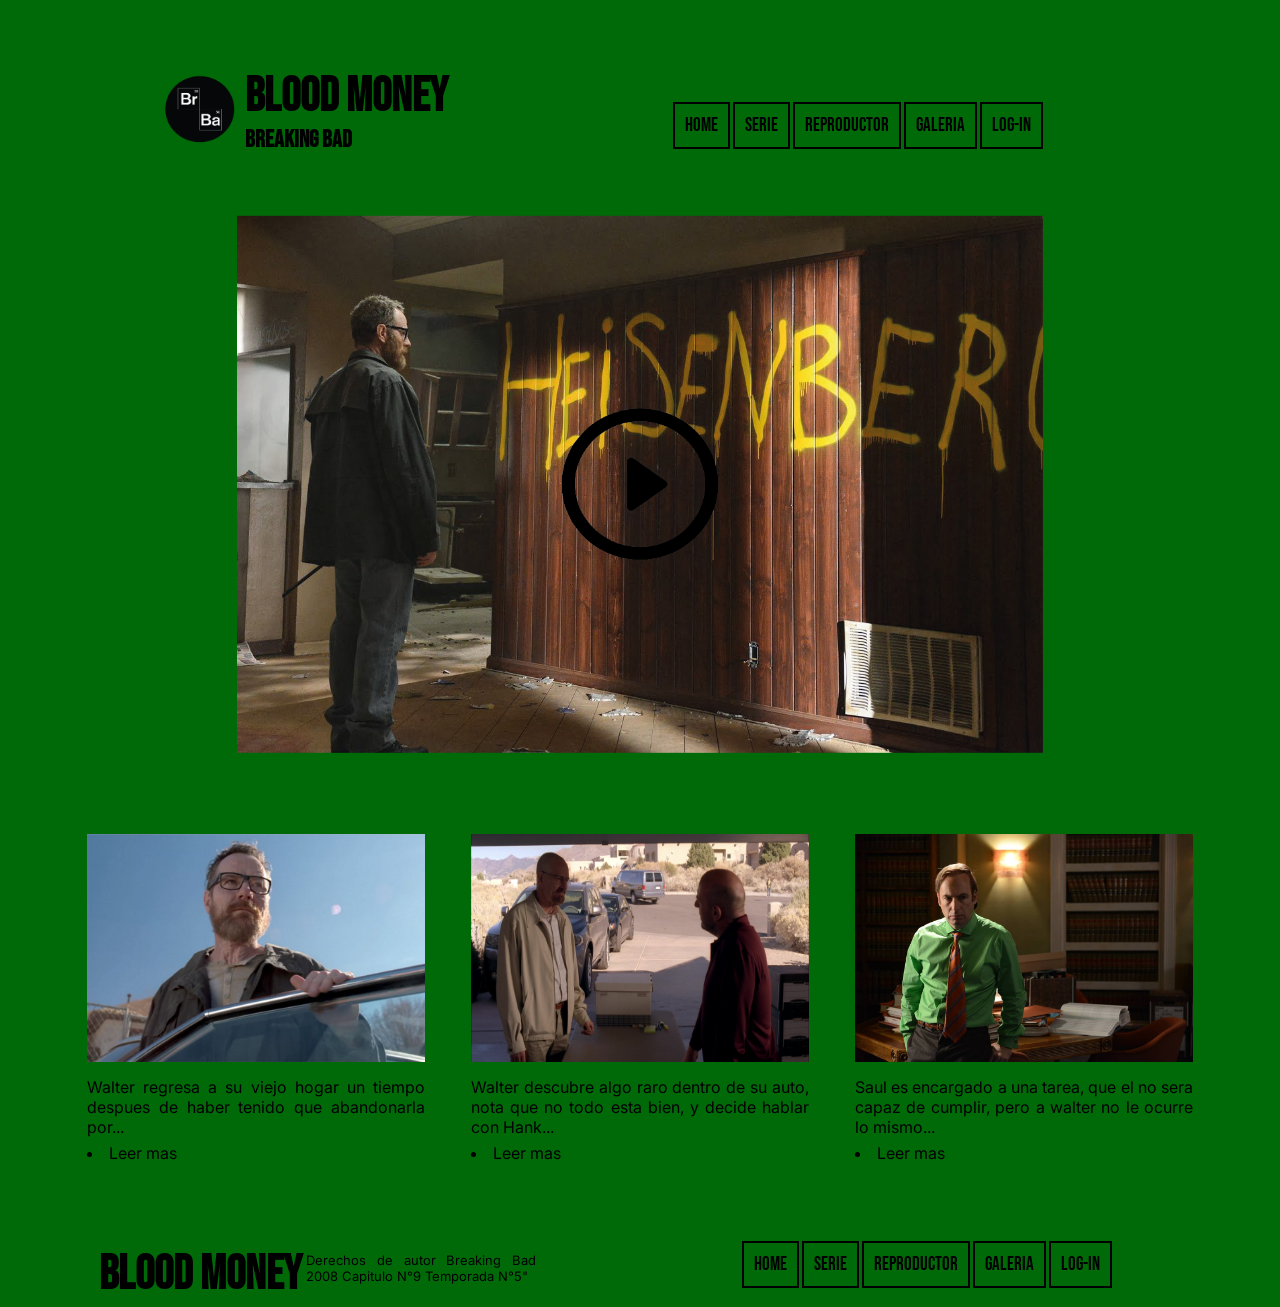
<file: index.html>
<!DOCTYPE html>
<html lang="es">
<head>
    <meta charset="UTF-8">
    <meta http-equiv="X-UA-Compatible" content="IE=edge">
    <meta name="viewport" content="width=device-width, initial-scale=1.0">
    <title>Blood Money</title>
    
    <link rel="preconnect" href="https://fonts.googleapis.com">
    <link rel="preconnect" href="https://fonts.gstatic.com" crossorigin>
    <link href="https://fonts.googleapis.com/css2?family=Bebas+Neue&family=Water+Brush&display=swap" rel="stylesheet">
    <link rel="preconnect" href="https://fonts.googleapis.com">
    <link rel="preconnect" href="https://fonts.gstatic.com" crossorigin>
    <link href="https://fonts.googleapis.com/css2?family=Bebas+Neue&family=Inter:wght@300&family=Water+Brush&display=swap" rel="stylesheet">
   
<link rel="stylesheet" type="text/css" href="css/estilos.css">
<link rel="stylesheet" href="https://cdnjs.cloudflare.com/ajax/libs/font-awesome/4.7.0/css/font-awesome.min.css">


<head>

<body>
    <header>
        <img class=Logo src=LogoBrBa.png alt="LogoBrBa">
        <div class="titulos"> 
           <h1>Blood Money</h1>
           <h2>Breaking Bad</h2>
       </div>

       <a href="javascript:void(0);" class="icon" onclick="myFunction()">
        <i class="fa fa-bars"></i> </a>
           
        <nav id="navegador">
             <ul>
                <li><a href="index.html">Home</a></li>
                <li><a href="serie.html">Serie</a></li>
                <li><a href="reproductor.html">Reproductor</a></li>
                <li><a href="galeria.html">Galeria</a></li>
                <li><a href="log-in.html">Log-In</a></li>
                
             </ul>
           </nav>
        </header>

        
   <section>
       <article class="principal">
          <img  class="video"src="Recurso 1.png" alt="Video">
       </article>  

   
    <article class="secundario"> 

       <div class="Walter" >
           <img  class="fotowalter" src="Breaking-Bad.jpg" alt="foto de walter">
           <p>Walter regresa a su viejo hogar un tiempo despues de haber tenido que abandonarla por...</p>
           <li><a href="#">Leer mas</a></li>
       </div>

        <div>
            <img class="Hank" src="Staples-Easy-Fold-Storage-Box-in-Breaking-Bad-2.jpg" alt="Foto de Hank y walter">
            <p>Walter descubre algo raro dentro de su auto, nota que no todo esta bien, y decide hablar con Hank...</p>  
            <li><a href="#">Leer mas</a></li> 
        </div>

        <div>  
          <img  class="Saul" src="1382039655_saul_goodman_blood_money.jpg">
           <p>Saul es encargado a una tarea, que el no sera capaz de cumplir, pero a walter no le ocurre lo mismo...</p>             
          <li><a href="#">Leer mas</a></li>
        </div> 

    </article>
</section> 
        
    <footer>
        <h1>Blood Money</h1>
       <p>Derechos de autor Breaking Bad 2008 Capitulo N°9 Temporada N°5"</p>
      <nav>
        <ul>
            <li><a href="index.html">Home</a></li>
            <li><a href="serie.html">Serie</a></li>
            <li><a href="reproductor.html">Reproductor</a></li>
            <li><a href="galeria.html">Galeria</a></li>
            <li><a href="log-in.html">Log-In</a></li>
        </ul>
      </nav>
    </footer>
</body>

<script type="text/javascript">
    function myFunction(){
        let x= document.getElementById('navegador');
        if (x.className !== 'responsive'){
            x.className = 'responsive';} else {x.className = ''; }
        }
</script>
</html>
</file>
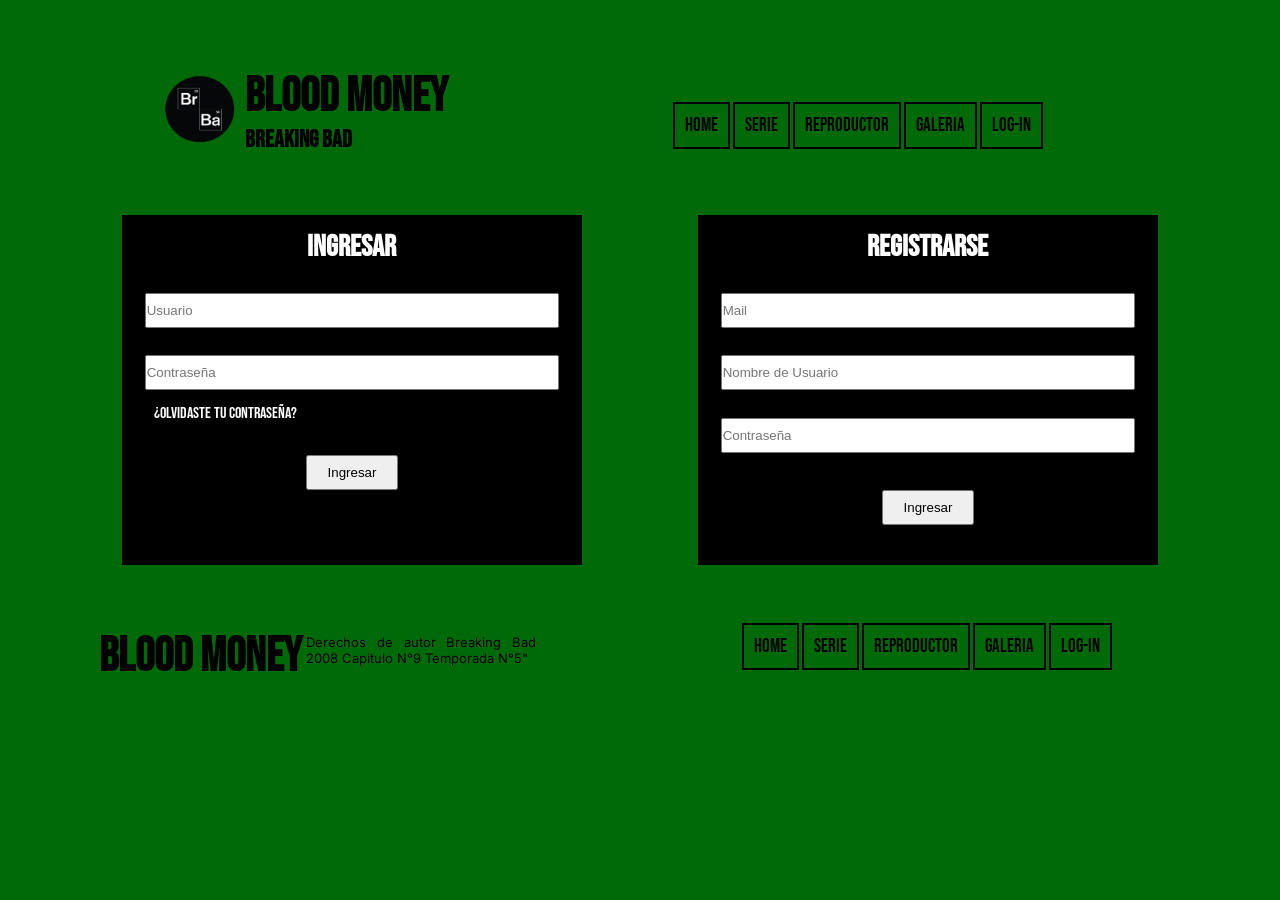
<file: log-in.html>
<!DOCTYPE html>
<html lang="es">

    <head>
        <meta charset="UTF-8">
        <meta http-equiv="X-UA-Compatible" content="IE=edge">
        <meta name="viewport" content="width=device-width, initial-scale=1.0">
        <title>Blood Money</title>
        
        <link rel="preconnect" href="https://fonts.googleapis.com">
        <link rel="preconnect" href="https://fonts.gstatic.com" crossorigin>
        <link href="https://fonts.googleapis.com/css2?family=Bebas+Neue&family=Water+Brush&display=swap" rel="stylesheet">
        <link rel="preconnect" href="https://fonts.googleapis.com">
        <link rel="preconnect" href="https://fonts.gstatic.com" crossorigin>
        <link href="https://fonts.googleapis.com/css2?family=Bebas+Neue&family=Inter:wght@300&family=Water+Brush&display=swap" rel="stylesheet">
       
    <link rel="stylesheet" type="text/css" href="css/estilos.css">
    <link rel="stylesheet" href="https://cdnjs.cloudflare.com/ajax/libs/font-awesome/4.7.0/css/font-awesome.min.css">
    <head>
    
    
    
</body>    
    
<header>
    <img class=Logo src=LogoBrBa.png alt="LogoBrBa">
    <div class="titulos"> 
       <h1>Blood Money</h1>
       <h2>Breaking Bad</h2>
   </div>
    <a href="javascript:void(0);" class="icon" onclick="myFunction()">
    <i class="fa fa-bars"></i>
    </a>
       <nav id="navegador">
          <ul>
            <li><a href="index.html">Home</a></li>
            <li><a href="serie.html">Serie</a></li>
            <li><a href="reproductor.html">Reproductor</a></li>
            <li><a href="galeria.html">Galeria</a></li>
            <li><a href="log-in.html">Log-In</a></li>
         </ul>
       </nav>
    </header>

   <section class="sectionlogin">
    <article class="form-login">
        <h5>Ingresar</h5>
        <input class="controls" type="text" name="Usuario" value="" placeholder="Usuario"> 
        <input class="controls" type="text" name="Contraseña" value="" placeholder="Contraseña">
        <p><a href="#">¿Olvidaste tu contraseña?</a></p>
        <input class="buttons" type="submit" name="" value="Ingresar">
        
    </article>

    <article class="form-create">
        <h5>Registrarse</h5>
        <input class="controls" type="text" name="Mail" value="" placeholder="Mail"> 
        <input class="controls" type="text" name="Nombre de Usuario" value="" placeholder="Nombre de Usuario"> 
        <input class="controls" type="text" name="Contraseña" value="" placeholder="Contraseña">
        <input class="buttons" type="submit" name="" value="Ingresar">
    </article>

  </section>

  <footer>
    <h1>Blood Money</h1>
   <p>Derechos de autor Breaking Bad 2008 Capitulo N°9 Temporada N°5"</p>
  <nav>
    <ul>
        <li><a href="index.html">Home</a></li>
        <li><a href="serie.html">Serie</a></li>
        <li><a href="reproductor.html">Reproductor</a></li>
        <li><a href="galeria.html">Galeria</a></li>
        <li><a href="log-in.html">Log-In</a></li>
    </ul>
  </nav>
</footer>
<script type="text/javascript">
  function myFunction(){
      let x= document.getElementById('navegador');
      if (x.className !== 'responsive'){
          x.className = 'responsive';} else {x.className = ''; }
      }
</script>

</body>
</html>
</file>
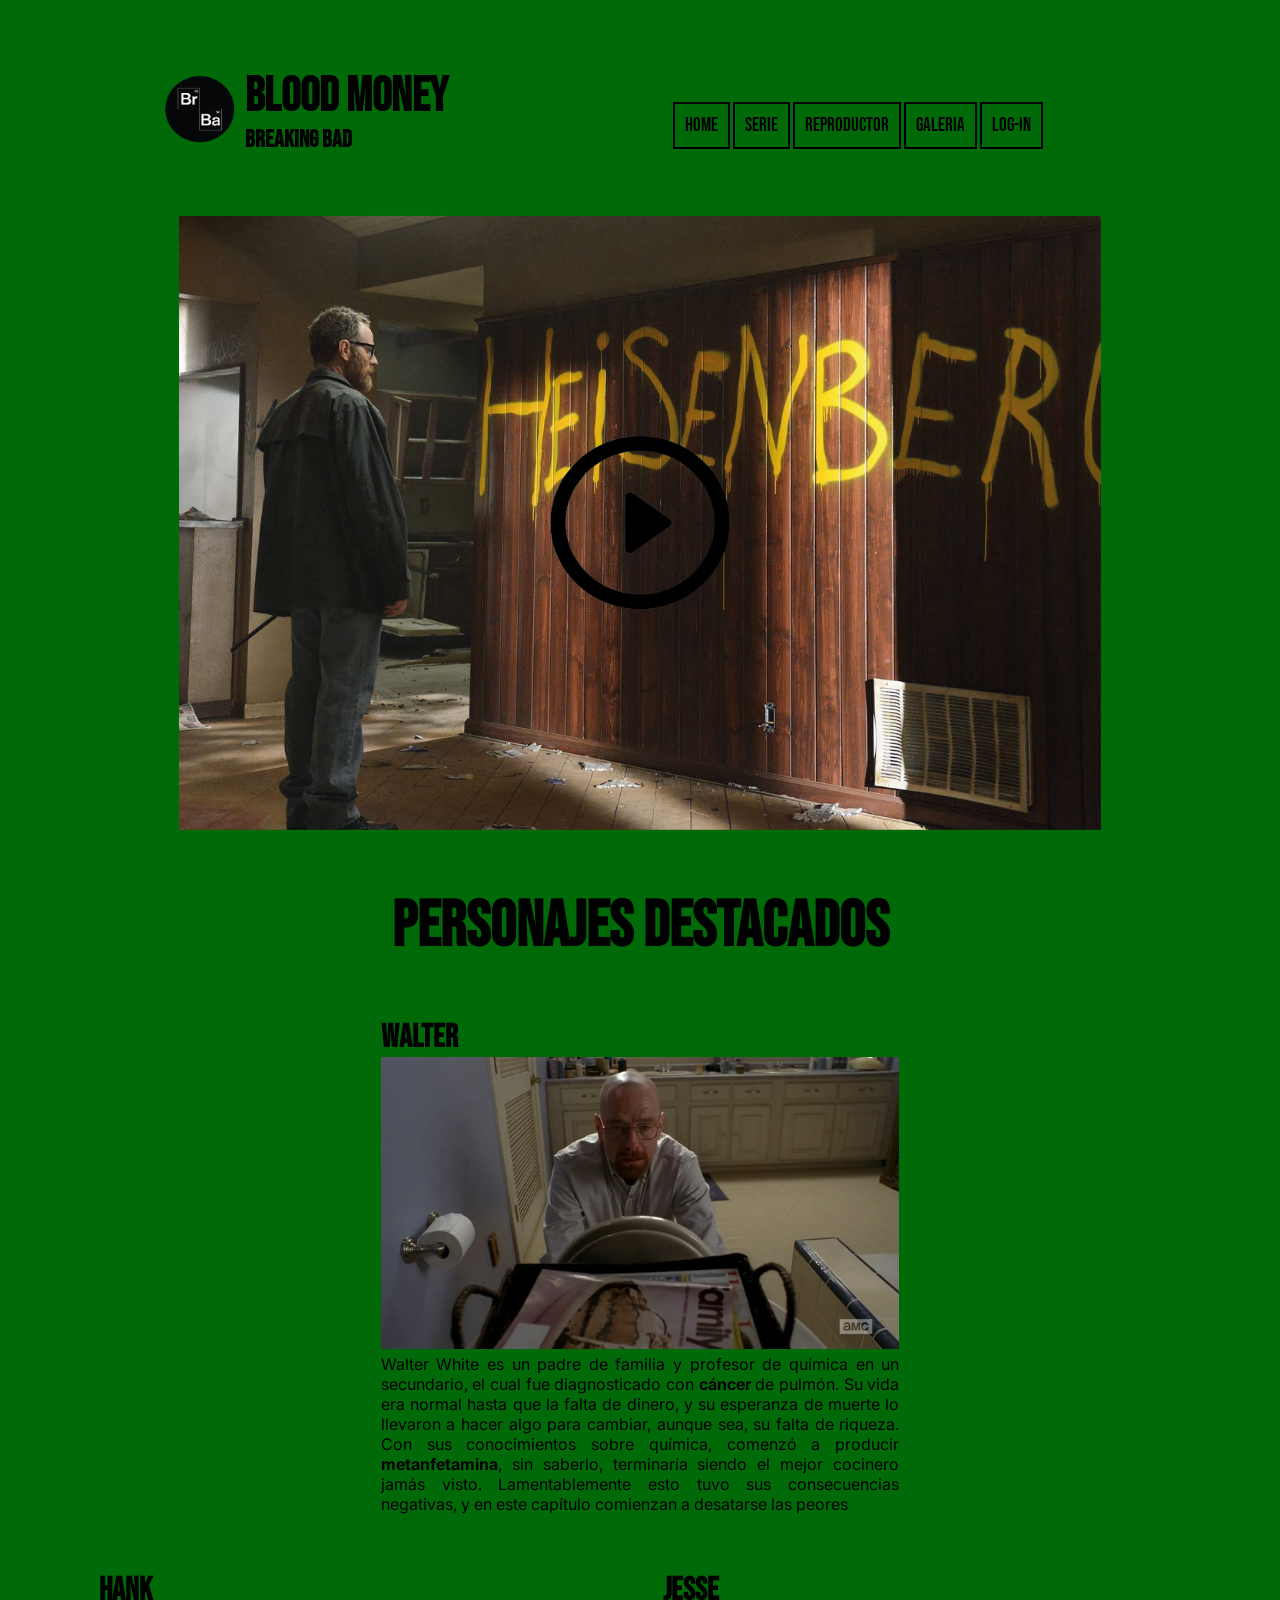
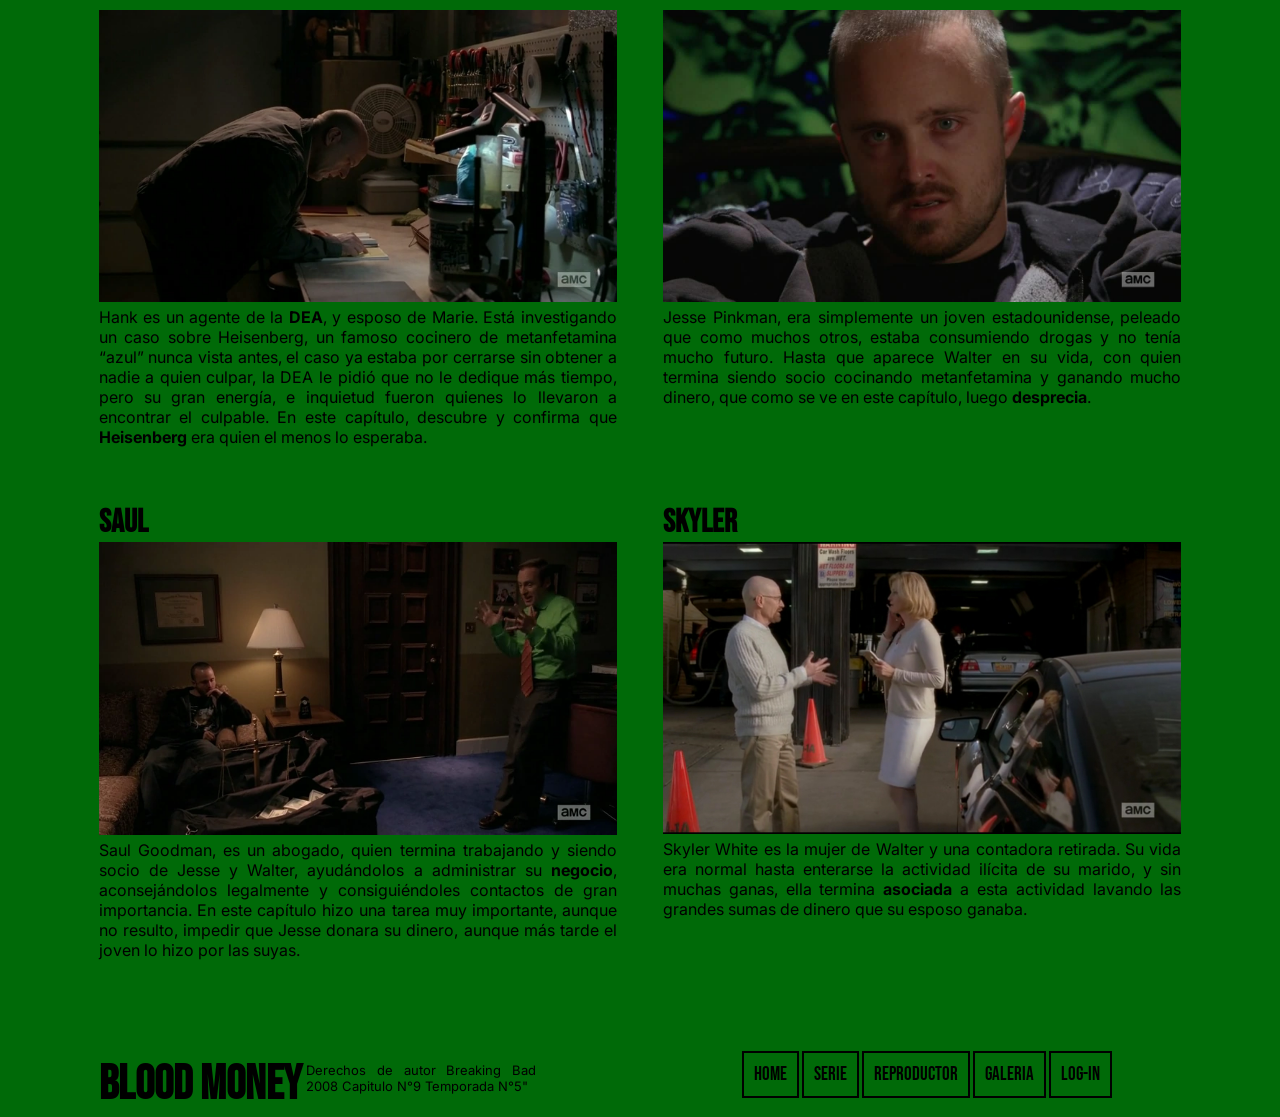
<file: reproductor.html>
<!DOCTYPE html>
<html lang="es">

   <head>
      <meta charset="UTF-8">
      <meta http-equiv="X-UA-Compatible" content="IE=edge">
      <meta name="viewport" content="width=device-width, initial-scale=1.0">
      <title>Blood Money</title>
      
      <link rel="preconnect" href="https://fonts.googleapis.com">
      <link rel="preconnect" href="https://fonts.gstatic.com" crossorigin>
      <link href="https://fonts.googleapis.com/css2?family=Bebas+Neue&family=Water+Brush&display=swap" rel="stylesheet">
      <link rel="preconnect" href="https://fonts.googleapis.com">
      <link rel="preconnect" href="https://fonts.gstatic.com" crossorigin>
      <link href="https://fonts.googleapis.com/css2?family=Bebas+Neue&family=Inter:wght@300&family=Water+Brush&display=swap" rel="stylesheet">
     
  <link rel="stylesheet" type="text/css" href="css/estilos.css">
  <link rel="stylesheet" href="https://cdnjs.cloudflare.com/ajax/libs/font-awesome/4.7.0/css/font-awesome.min.css">
  <head>
  
    
<body>
   <header>
      <img class=Logo src=LogoBrBa.png alt="LogoBrBa">
      <div class="titulos"> 
         <h1>Blood Money</h1>
         <h2>Breaking Bad</h2>
     </div>
     <a href="javascript:void(0);" class="icon" onclick="myFunction()">
      <i class="fa fa-bars"></i></a>
     
     <nav id="navegador">
            <ul>
              <li><a href="index.html">Home</a></li>
              <li><a href="serie.html">Serie</a></li>
              <li><a href="reproductor.html">Reproductor</a></li>
              <li><a href="galeria.html">Galeria</a></li>
              <li><a href="log-in.html">Log-In</a></li>
           </ul>
         </nav>
      </header>
 
   <section>
   <article class="articlereproductor">
      <img  class="video"src="Recurso 1.png">
   </article>
  
   <article class="titulopersonajesdestacados">
      <h4>Personajes destacados</h4>
   </article>

  <article class="personajesdestacados">
   <div > 
   <h3>Walter</h3>
   <img src="reproductor/walterrep.jpg" alt="walter">
   <p class="infopersonajes"> Walter White es un padre de familia y profesor de química en un secundario, el cual fue diagnosticado con <b>cáncer</b> de 
      pulmón. Su vida era normal hasta que la falta de dinero, y su esperanza de muerte lo llevaron a hacer algo para
      cambiar, aunque sea, su falta de riqueza. Con sus conocimientos sobre química, comenzó a producir 
      <b>metanfetamina</b>, sin saberlo, terminaría siendo el mejor cocinero jamás visto. Lamentablemente esto tuvo sus 
      consecuencias negativas, y en este capítulo comienzan a desatarse las peores</p>
  </div>
</article>
   
   <article class="personajesdestacados">
        <div>
         <h3>Hank</h3>
         <img src="reproductor/hankrep.jpg" alt="hank">
         <p class="infopersonajes"> Hank es un agente de la <b>DEA</b>, y esposo de Marie. Está investigando un caso sobre Heisenberg, un famoso cocinero de 
            metanfetamina “azul” nunca vista antes, el caso ya estaba por cerrarse sin obtener a nadie a quien culpar, la DEA le 
            pidió que no le dedique más tiempo, pero su gran energía, e inquietud fueron quienes lo llevaron a encontrar el 
            culpable. En este capítulo, descubre y confirma que <b>Heisenberg</b> era quien el menos lo esperaba. </p>
        </div>

        <div>
         <h3>Jesse</h3>
         <img src="reproductor/jesserep.jpg" alt="jesse">
         <p class="infopersonajes"> Jesse Pinkman, era simplemente un joven estadounidense, peleado que como muchos otros, estaba consumiendo 
            drogas y no tenía mucho futuro. Hasta que aparece Walter en su vida, con quien termina siendo socio cocinando 
            metanfetamina y ganando mucho dinero, que como se ve en este capítulo, luego <b>desprecia</b>. </p>
        </div>
    
        <div>
         <h3>Saul</h3>
         <img src="reproductor/saulrep.jpg" alt="saul">
         <p class="infopersonajes"> Saul Goodman, es un abogado, quien termina trabajando y siendo socio de Jesse y Walter, ayudándolos a 
            administrar su <b>negocio</b>, aconsejándolos legalmente y consiguiéndoles contactos de gran importancia. En este 
            capítulo hizo una tarea muy importante, aunque no resulto, impedir que Jesse donara su dinero, aunque más tarde 
            el joven lo hizo por las suyas. </p>
        </div>
      
        <div>
         <h3>Skyler</h3>
         <img src="reproductor/skylerrep.jpg" alt="skyler">
         <p class="infopersonajes">Skyler White es la mujer de Walter y una contadora retirada. Su vida era normal hasta enterarse la actividad ilícita de 
            su marido, y sin muchas ganas, ella termina <b>asociada</b> a esta actividad lavando las grandes sumas de dinero que su 
            esposo ganaba.</p> 

   </article>
</section>

<footer>
   <h1>Blood Money</h1>
  <p>Derechos de autor Breaking Bad 2008 Capitulo N°9 Temporada N°5"</p>
 <nav>
   <ul>
       <li><a href="index.html">Home</a></li>
       <li><a href="serie.html">Serie</a></li>
       <li><a href="reproductor.html">Reproductor</a></li>
       <li><a href="galeria.html">Galeria</a></li>
       <li><a href="log-in.html">Log-In</a></li>
   </ul>
 </nav>
</footer>
<script type="text/javascript">
   function myFunction(){
       let x= document.getElementById('navegador');
       if (x.className !== 'responsive'){
           x.className = 'responsive';} else {x.className = ''; }
       }
 </script>

</body>
<html>
</file>
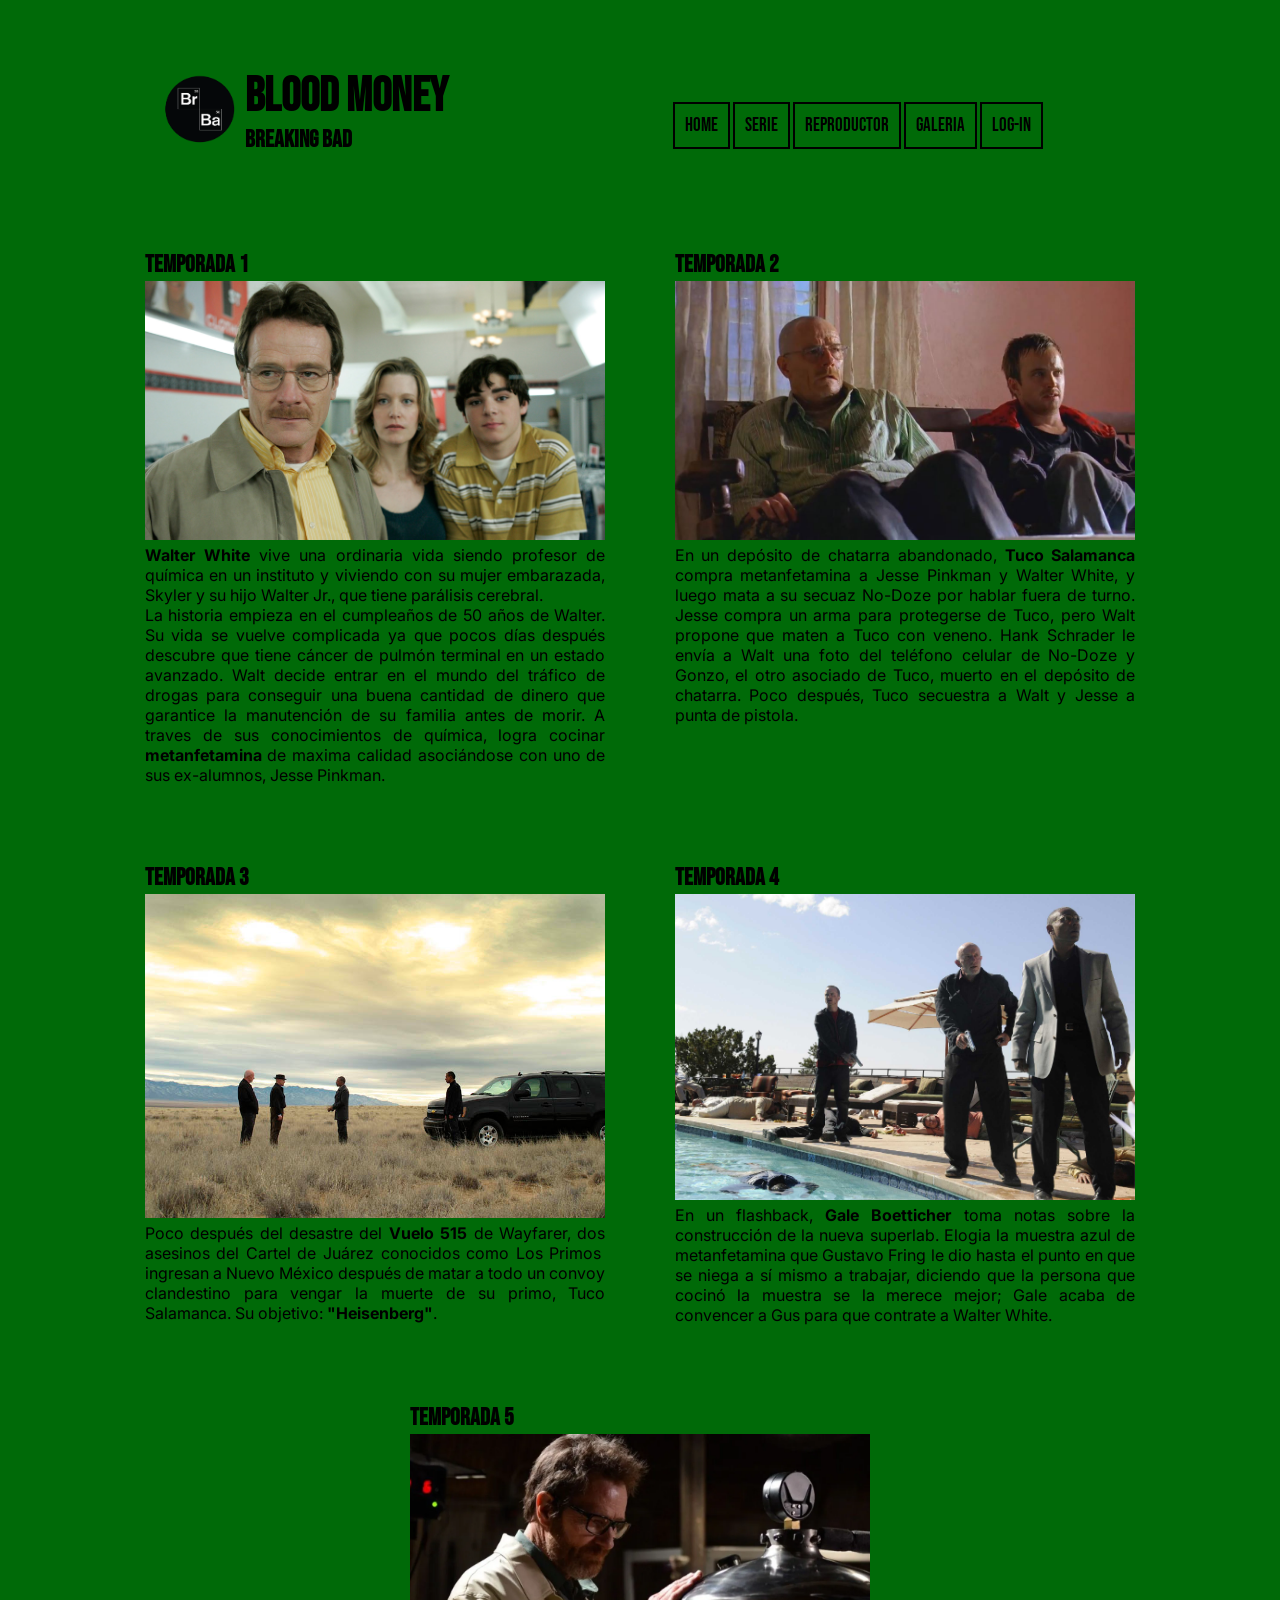
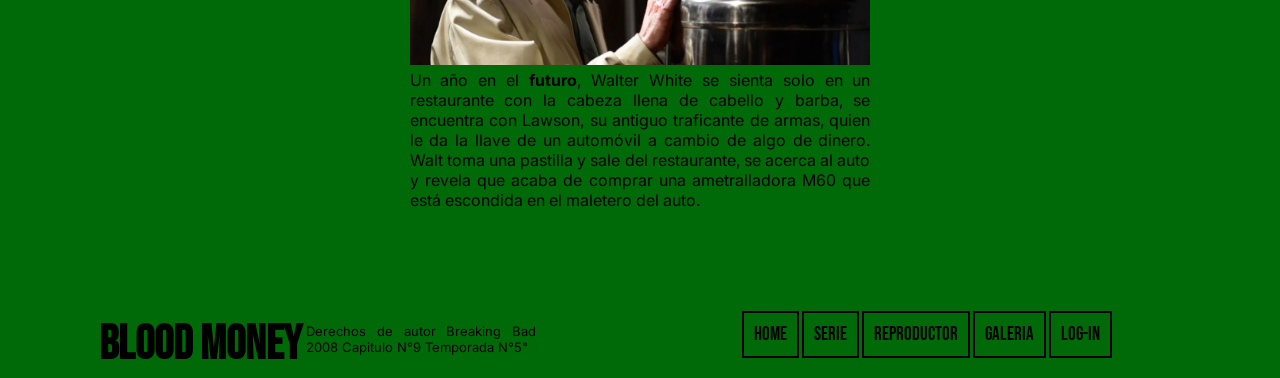
<file: serie.html>
<!DOCTYPE html>
<html lang="es">
<head>
    <meta charset="UTF-8">
    <meta http-equiv="X-UA-Compatible" content="IE=edge">
    <meta name="viewport" content="width=device-width, initial-scale=1.0">
    <title>Blood Money</title>
    
    <link rel="preconnect" href="https://fonts.googleapis.com">
    <link rel="preconnect" href="https://fonts.gstatic.com" crossorigin>
    <link href="https://fonts.googleapis.com/css2?family=Bebas+Neue&family=Water+Brush&display=swap" rel="stylesheet">
    <link rel="preconnect" href="https://fonts.googleapis.com">
    <link rel="preconnect" href="https://fonts.gstatic.com" crossorigin>
    <link href="https://fonts.googleapis.com/css2?family=Bebas+Neue&family=Inter:wght@300&family=Water+Brush&display=swap" rel="stylesheet">
   
<link rel="stylesheet" type="text/css" href="css/estilos.css">
<link rel="stylesheet" href="https://cdnjs.cloudflare.com/ajax/libs/font-awesome/4.7.0/css/font-awesome.min.css">
<head>

<body>
  <header>
    <img class=Logo src=LogoBrBa.png alt="LogoBrBa">
    <div class="titulos"> 
       <h1>Blood Money</h1>
       <h2>Breaking Bad</h2>
   </div>
   <a href="javascript:void(0);" class="icon" onclick="myFunction()">
    <i class="fa fa-bars"></i></a>  
  
    <nav id="navegador"> 
          <ul>
            <li><a href="index.html">Home</a></li>
            <li><a href="serie.html">Serie</a></li>
            <li><a href="reproductor.html">Reproductor</a></li>
            <li><a href="galeria.html">Galeria</a></li>
            <li><a href="log-in.html">Log-In</a></li>
         </ul>
       </nav>
    </header>
   
  <section class="serie">
     <article>
           <div>
               <h2 class="titulotemporada">Temporada 1</h2> 
               <img  class="temporadafoto" src="t1.jpg" alt="walter, skyler y walt jr">
               <p class="infocapitulos">
                <b>Walter White</b> vive una ordinaria vida siendo profesor de química en un instituto y viviendo con su mujer embarazada, 
                Skyler y su hijo Walter Jr., que tiene parálisis cerebral. <br>
                La historia empieza en el cumpleaños de 50 años de Walter. Su vida se vuelve complicada ya que pocos días después descubre que tiene cáncer de pulmón terminal en un estado avanzado. 
                Walt decide entrar en el mundo del tráfico de drogas para conseguir una buena cantidad de dinero que garantice la manutención 
                de su familia antes de morir. A traves de sus conocimientos de química, logra cocinar <b>metanfetamina</b> de maxima calidad asociándose 
                con uno de sus ex-alumnos, Jesse Pinkman. </p>
           </div>
     </article>

     <article>
           <div>
              <h2 class="titulotemporada">Temporada 2</h2>
              <img  class="temporadafoto" src="t2.jpg" alt="Walter y Jeese">
              <p class="infocapitulos">
                 En un depósito de chatarra abandonado, <b>Tuco Salamanca</b> compra metanfetamina a Jesse Pinkman y Walter White, y luego mata a su secuaz
                 No-Doze por hablar fuera de turno. Jesse compra un arma para protegerse de Tuco, pero Walt propone que maten a Tuco con veneno.
                 Hank Schrader le envía a Walt una foto del teléfono celular de No-Doze y Gonzo, el otro asociado de Tuco, muerto en el depósito de 
                 chatarra. Poco después, Tuco secuestra a Walt y Jesse a punta de pistola.
              </p>
           </div>
     </article>

     <article>     
            <div>
               <h2 class="titulotemporada">Temporada 3</h2>
               <img  class="temporadafoto" src="t3.jpg" alt=" Walter negociando con Gustavo">
               <p class="infocapitulos">Poco después del desastre del <b>Vuelo 515</b> de Wayfarer, dos asesinos del Cartel de Juárez conocidos como Los Primos ​​ingresan a Nuevo México
                 después de matar a todo un convoy clandestino para vengar la muerte de su primo, Tuco Salamanca. Su objetivo: <b>"Heisenberg"</b>.
               </p>
            </div>
     </article>
     
     <article>
             <div>
               <h2 class="titulotemporada">Temporada 4</h2>
               <img  class="temporadafoto" src="t4.jpg" alt="Jeese con Mike y Gustavo Fring">
               <p class="infocapitulos"> En un flashback, <b>Gale Boetticher</b> toma notas sobre la construcción de la nueva superlab. Elogia la muestra azul de metanfetamina 
                   que Gustavo Fring le dio hasta el punto en que se niega a sí mismo a trabajar, diciendo que la persona que cocinó la muestra se
                   la merece mejor; Gale acaba de convencer a Gus para que contrate a Walter White.</p>
             </div>
     </article>

    <article class="t5">
            <div>
              <h2 class="titulotemporada">Temporada 5</h2>
              <img  class="temporadafoto" src="t5.jpg" alt="Walter del futuro">
              <p class="infocapitulos">Un año en el <b>futuro</b>, Walter White se sienta solo en un restaurante con la cabeza llena de cabello y barba, se encuentra con Lawson, 
                  su antiguo traficante de armas, quien le da la llave de un automóvil a cambio de algo de dinero. Walt toma una pastilla y sale del restaurante,
                   se acerca al auto y revela que acaba de comprar una ametralladora M60 que está escondida en el maletero del auto.</p>
            </div>
    </article>
  </section>
 
  <footer>
    <h1>Blood Money</h1>
   <p>Derechos de autor Breaking Bad 2008 Capitulo N°9 Temporada N°5"</p>
  <nav>
    <ul>
        <li><a href="index.html">Home</a></li>
        <li><a href="serie.html">Serie</a></li>
        <li><a href="reproductor.html">Reproductor</a></li>
        <li><a href="galeria.html">Galeria</a></li>
        <li><a href="log-in.html">Log-In</a></li>
    </ul>
  </nav>
</footer>
<script type="text/javascript">
  function myFunction(){
      let x= document.getElementById('navegador');
      if (x.className !== 'responsive'){
          x.className = 'responsive';} else {x.className = ''; }
      }
</script>
</body>
</html>
</file>
<file: css/estilos.css>
* {
    margin: 0;
    padding: 0;
    box-sizing: border-box;
}
body{
    color: black;
    background-color: #006A08;
    margin-left: 5%;
    margin-right: 5%;
    font-family: 'Bebas Neue', cursive;
}
header {
    margin-top: 5%;
    margin-right: 0%;
    margin-left: 7%;
    margin-bottom: 5%;
    display: flex;
   
}
.titulos{
    padding-top: 1%;
    width: 40%;
}
nav ul li {
    display: inline-block;
    font-size: 1.2rem;
    padding: 10px;
    border: 2px solid black;   
}
nav ul li :hover {
    color: white; 
    font-size: 1.8rem;
}
nav ul {
    margin-top: 12%; 
}
a {
    text-decoration: none;
    color: black;
}

.Logo{
    height: 100px;
    width: 100px;
}

h1{
    font-family: 'Bebas Neue', cursive;
    font-size: 3rem;
    text-transform: uppercase;
}

.principal{
    display: flex;
    width: 100%;
    height: 30%;
    align-items: center;
    justify-content: center;
    margin-bottom: 5%;
}
.video {
    height: 40%;
    width: 70% 
}
.secundario{
    display: flex;
    font-family: 'Inter', sans-serif;
}

.secundario div {
    width: 33%;
    text-align: center;
    margin: 2%;
}
p {
    text-align: justify;
    width: 100%;
    margin-bottom: 2%;
}
 .secundario div a img {
     width: 100%;
     margin-bottom: 2rem;
 }
.secundario div li {
   text-align: left;
}

.fotowalter{
    width: 100%;
    height: 70%;
    margin-bottom: 3%;
}
.Hank {
    width: 100%;
    height: 70%;
    margin-bottom: 3%;
}
.Saul {
    width: 100%;
    height: 70%;
    margin-bottom: 3%;
}

footer {
    display: flex;
    margin-top: 5%;
    width: 100%;
    margin-left: 3%;
    
}
footer h1 {
    width: 18%;
    align-content: center;
}

footer p { 
    font-family: 'Inter', sans-serif;
    font-size: small;
    width: 20%; 
    margin-top: 1%;
}
footer nav {
    font-size: 1.2rem;
    width: 50%;
    display: flex;
    justify-content: flex-end;
    clear: both;
}
footer nav ul {
    margin-top: 0%;
} 



.temporadafoto {
    width: 100%;
}
.serie {
    width: 100%;
    display: flex;
    flex-wrap: wrap;
    justify-content: center;
}
.serie article {
    width: 40%;
    margin: 3%;
}
.infocapitulos {
  width: 100%;
  font-family: 'Inter', sans-serif;  
}
.sectionserie {
    width: 100%;
}

h2 {
    height: 31px;
}
.sectiongaleria {
    width: 100%;
}
.galeria {
    display: flex;
    flex-wrap: wrap;
    width: 100%;
}
.galeria div img {
    width: 100%;
}
.example-image {
    height: 250px;
    width: 400px;
}
.example-image-link {
    display: inline-flex;
}



.sectionlogin {
    height: 350px;
    width: 100%;
    display: flex;
    flex-wrap: wrap;
}
.sectionlogin article {
    width: 40%;
    margin-left: 5%;
    margin-right: 5%;
    display: block;
    background-color: black;
    text-align: center;
}
h5{
    color: white;
    font-size: 30px;
    text-align: center;
    margin: 3%;
}
.controls {
    width: 90%;
    height: 10%;
    margin: 3%; 
}
.buttons {
    display: inline-block;
    width: 20%;
    height: 10%;
    margin: 5%;
}
.sectionlogin article p a {
    color: white;
    margin-left: 7%;
}

.articlereproductor {
    width: 100%;
    display: flex;
    justify-content: center;
    margin-bottom: 5%;
}
.articlereproductor img {
    width: 80%;
}
.personajesdestacados {
    display: flex;
    flex-wrap: wrap;
    justify-content: center;
}
.titulopersonajesdestacados h4 {
    font-size: 4rem;
    margin-bottom: 30px;
    width: 100%;
    text-align: center;
}
.personajesdestacados div {
    width: 45%;
    margin: 2%;
}
.personajesdestacados div img {
    width: 100%;
}
.infopersonajes {
    font-family: 'Inter', sans-serif;
}
.personajesdestacados h3 {
    font-size: 2rem;
}
.icon {
    display: none;
}


@media screen and (max-width: 480px) {
    body { 
        margin: 0%;
    }
    
    header {
        position: sticky;
        top: 0;
        position: -webkit-sticky;
        z-index: 10;
        background-color: #006A08;
        margin-left: 0%;
        margin-bottom: 0%;
        margin-top: 0%;
        height: 50%;
        display: flex;
        align-items: center;
        padding-bottom: 3%;
        padding-top: 3%;
    }

.titulos {
    width: 70%;
}    
nav ul { display: none; }
.icon { float: right; 
         display: flex;}
       
 nav.responsive ul {
            display: flex;
            width: 100%;
            justify-content: center;
            background: black;
            position: fixed;
            left: 0%;
        }
nav.responsive ul li a {
    color: white;
}

.principal{
        width: 100%;
    }    
.principal img{
        width: 100%;
        height: 100%;
    }

.secundario{
        width: 100%;
        margin-top: 5%;
        font-family: 'Inter', sans-serif;
        display: flex;
        flex-direction: column;
        justify-content: center;
    }
.secundario div {
    width: 80%;
    margin-left: auto;
    margin-right: auto;
}
.secundario div img {
    width: 100%;
}

.temporadafoto{
    width: 100%;
}
.infocapitulos {
    width: 100%;
}


footer {
        display: flex;
        flex-direction: column;
        width: 90%;
        margin-left: 6%;
        margin-top: 6%;
        margin-bottom: 3%;
    }
footer h1 {
    width: 70%;
    height: 55px;
}
footer p {
    width: 60%;
    margin: 0%;
}
    


.serie {
    width: 100%;
}
.serie article {
    display: block;
    width: 100%;
}

.sectiongaleria {
    width: 100%;
    display: flex;
    justify-content: center;
}
.sectiongaleria article {
    width: 100%;
    display: flex;
    justify-content: center;
}
.sectiongaleria article div {
    width: 100%;
    display: flex;
    flex-direction: column;
    justify-content: center;
}
.example-image {
    padding-bottom: 15px;
    width: 100%;
}


.sectionlogin {
    width: 100%;
    height:auto;
    display: block;
    flex-direction: column;
    margin: 0%;
}
.sectionlogin article {
    width: 100%;
    margin: 0%;
    height: 50%;
}
.h5 {
    margin-top: 5%;
}
.buttons {
    width: 20%;
    height: 15%;
    margin: 5%;
}
.articlereproductor img {
    width: 100%;
}
.titulopersonajesdestacados h4 {
    font-size: 2.2rem;
}
.personajesdestacados div {
    width: 80%;
}
.personajesdestacados h3 {
    font-size: 1.4em;
}
}
</file>
